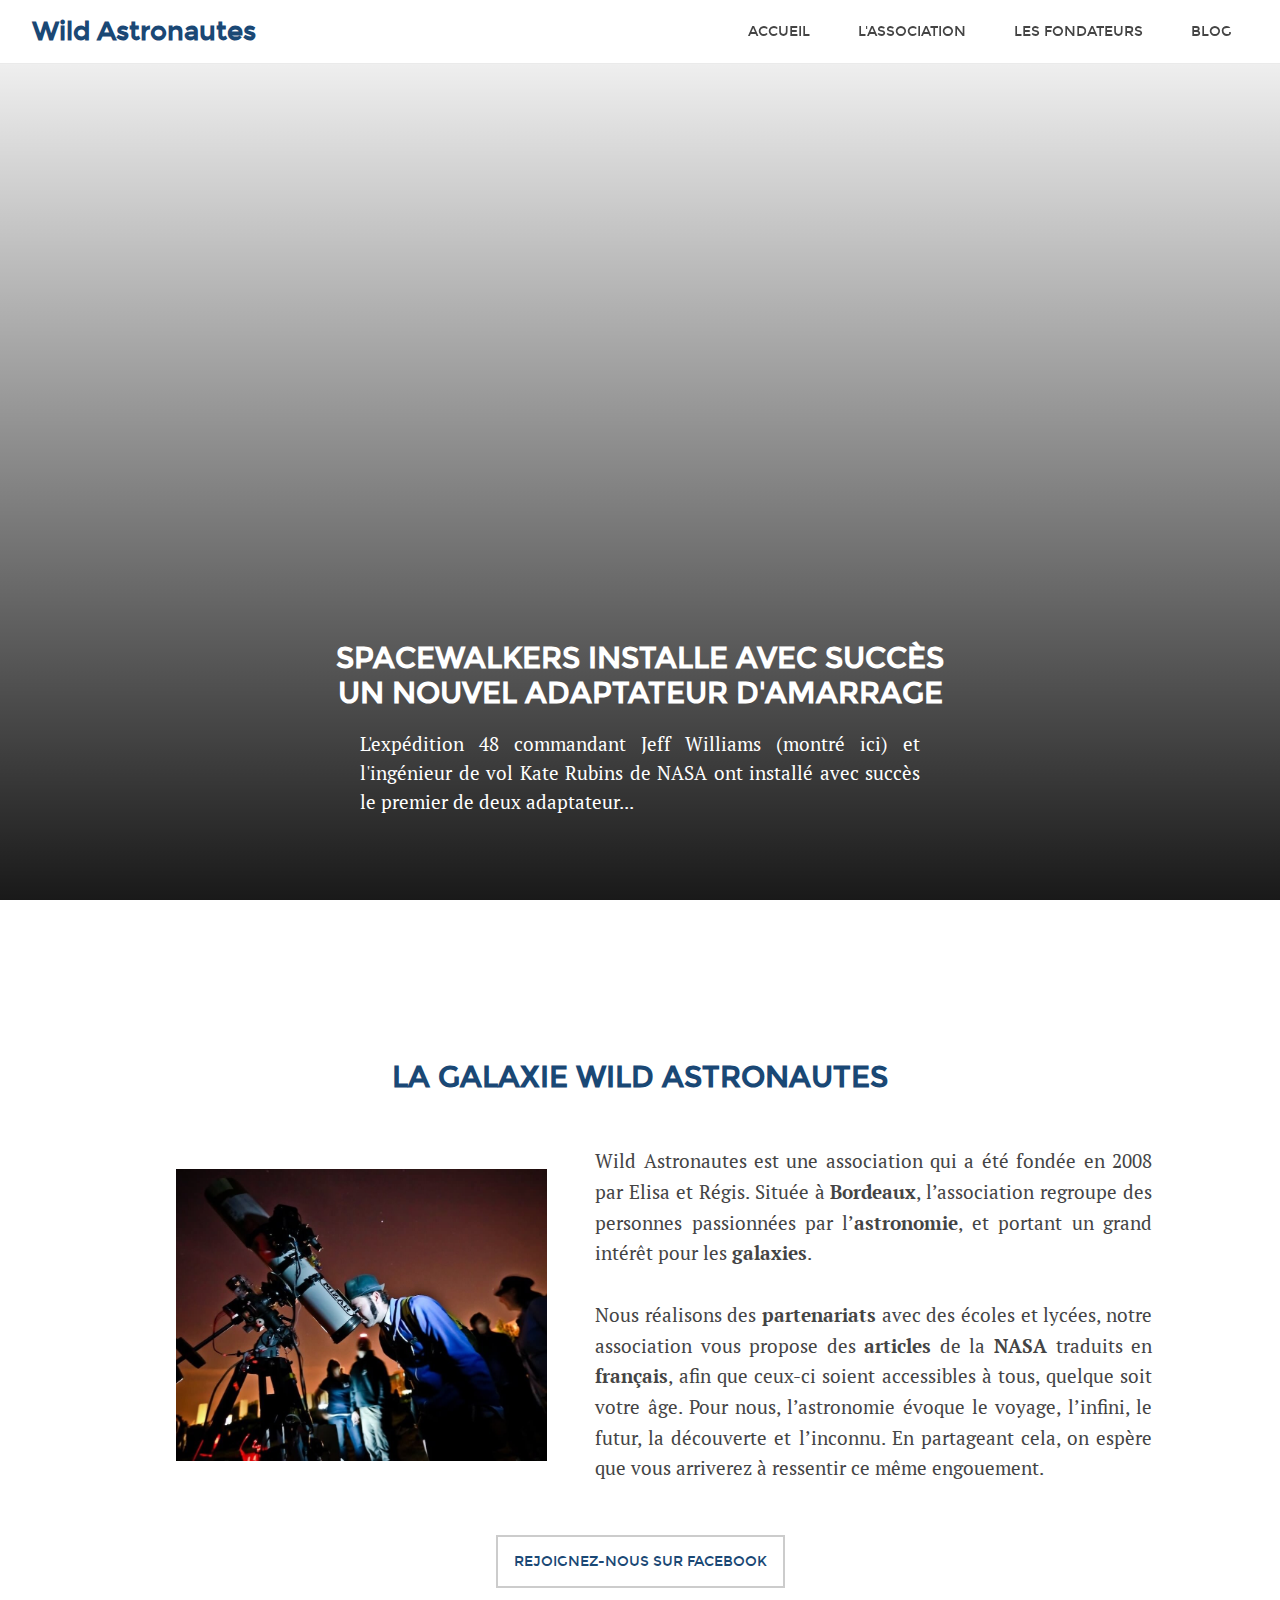
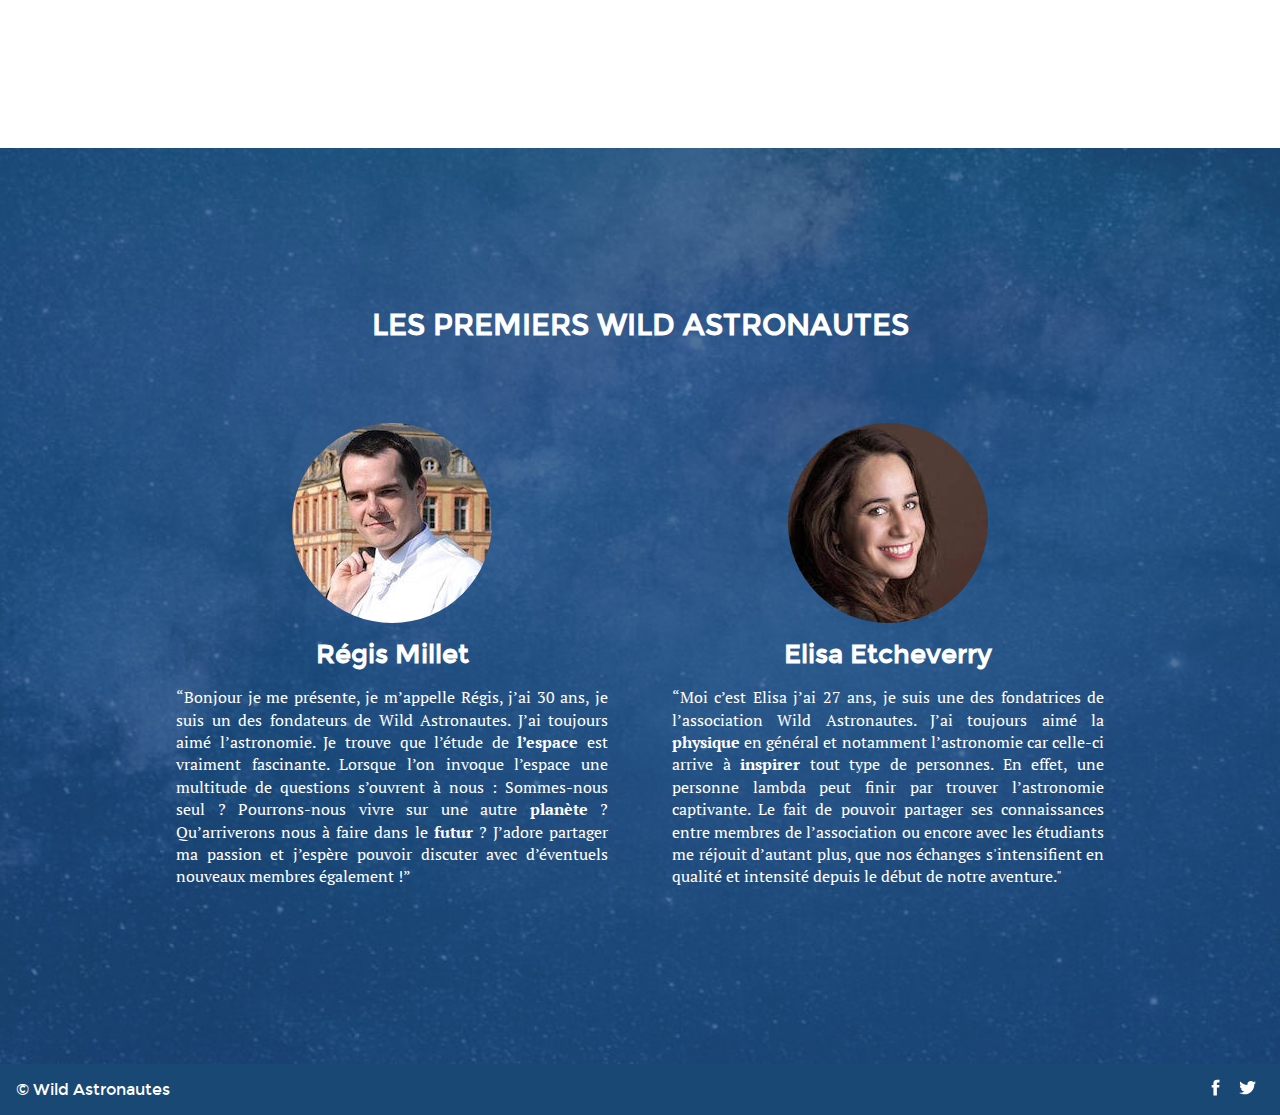
<file: index.html>
<!DOCTYPE html>
<html lang="fr">
  <head>
    <meta charset="utf-8">
    <meta http-equiv="X-UA-Compatible" content="IE=edge">
    <title>L'association Wild Astronautes</title>
    <meta name="viewport" content="width=device-width, initial-scale=1">
    <link rel="stylesheet" type="text/css" href="css/main.min.css">
    <link href="https://fonts.googleapis.com/css?family=PT+Serif:400,700" rel="stylesheet" type="text/css">
  </head>
  <body>
    <main class="Main">
      <header class="Header" id="Header">
        <h1 class="Logo">Wild Astronautes</h1>
        <nav class="Navigation">
          <input type="checkbox" id="toggle-nav" aria-label="open/close navigation">
  				<label for="toggle-nav" class="nav-button"></label>
          <ul class="Navigation__list">
            <li class="Navigation__item">
              <a class="Navigation__link" href="index.html#accueil">Accueil</a>
            </li>
            <li class="Navigation__item">
              <a class="Navigation__link" href="index.html#association">L'association</a>
            </li>
            <li class="Navigation__item">
              <a class="Navigation__link" href="index.html#fondateurs">Les fondateurs</a>
            </li>
            <li class="Navigation__item">
              <a class="Navigation__link" href="blog.html">Blog</a>
            </li>
          </ul>
     <!-- scrollup -->
          <a id="btn-scrollup" href="#" class="thb-scrollup thb-go-top" style="display: block;">^</a>
        </nav>
      </header>

       <section id="accueil" class="Accueil" style="">
        <!--<div class="innerContent">

         <a href="article.html" class="Hero-unit__link">
            <h2 class="Hero-unit__title">La prochaine mission de Cygnus prévue pour Mars</h2>
            <p class="Hero-unit__desc">Orbital ATK a accompli une mission importante pour la prochaine mission spatiale de la Station spatiale internationale de la NASA …</p>
          </a>
        </div> -->
      </section>

      <section id="association" class="Section Section--introduction">
        <h2 class="Section__title">La galaxie Wild Astronautes</h2>

        <div class="Section__row">
          <figure class="Section__img">
            <img src="img/association.jpg" alt="Association Wild Astronautes" />
          </figure>
          <div class="Section__desc">
            <p class="">Wild Astronautes est une association qui a été fondée en 2008 par Elisa et Régis.
           Située à <strong>Bordeaux</strong>, l’association regroupe des personnes passionnées par l’<strong>astronomie</strong>, et portant un grand intérêt pour les <strong>galaxies</strong>.
           <br /><br />Nous réalisons des <strong>partenariats</strong> avec des écoles et lycées, notre association vous propose des <strong> articles </strong>de la <strong>NASA</strong> traduits en <strong>français</strong>, afin que ceux-ci soient accessibles à tous, quelque soit votre âge.
           Pour nous, l’astronomie évoque le voyage, l’infini, le futur, la découverte et l’inconnu. En partageant cela, on espère que vous arriverez à ressentir ce même engouement.</p>
          </div>
        </div>
      <a href="#" class="Button Section__button">Rejoignez-nous sur Facebook</a>
      </section>

      <section id="fondateurs" class="Section Section--team">

        <h2 class="Section__title">Les premiers Wild Astronautes</h2>
        <div class="Container__article">
          <article class="Biography">
            <figure class="Biography__figure">
              <img src="img/regis_millet.jpg" alt="Régis Millet" />
            </figure>
            <h3 class="Biography__title">Régis Millet</h3>
            <p class="Biography__desc">
            “Bonjour je me présente, je m’appelle Régis, j’ai 30 ans, je suis un des fondateurs de Wild Astronautes.

            J’ai toujours aimé l’astronomie. Je trouve que l’étude de <strong>l’espace</strong> est vraiment fascinante.

            Lorsque l’on invoque l’espace une multitude de questions s’ouvrent à nous : Sommes-nous seul ? Pourrons-nous vivre sur une autre <strong>planète </strong>? Qu’arriverons nous à faire dans le <strong>futur</strong> ?

            J’adore partager ma passion et j’espère pouvoir discuter avec d’éventuels nouveaux membres également !”</p>
          </article>

          <article class="Biography">
            <figure class="Biography__figure">
              <img src="img/elisa_etcheverry.jpg" alt="Elisa Etcheverry" />
            </figure>
            <h3 class="Biography__title">Elisa Etcheverry</h3>
            <p class="Biography__desc">“Moi c’est Elisa j’ai 27 ans, je suis une des fondatrices de l’association Wild Astronautes.

            J’ai toujours aimé la <strong>physique</strong> en général et notamment l’astronomie car celle-ci arrive à <strong>inspirer</strong> tout type de personnes. En effet, une personne lambda peut finir par trouver l’astronomie captivante.

            Le fait de pouvoir partager ses connaissances entre membres de l’association ou encore avec les étudiants me réjouit d’autant plus, que nos échanges s'intensifient en qualité et intensité depuis le début de notre aventure."</p>
          </article>
        </div>

      </section>
        <footer class="Footer">
			<p>
				© Wild Astronautes
			</p>
          		<ul class="Reseaux">
            		<li><svg class="svg-icon" viewBox="0 0 20 20">
              			<path fill="none" d="M11.344,5.71c0-0.73,0.074-1.122,1.199-1.122h1.502V1.871h-2.404c-2.886,0-3.903,1.36-3.903,3.646v1.765h-1.8V10h1.8v8.128h3.601V10h2.403l0.32-2.718h-2.724L11.344,5.71z"></path>
            		</svg>
            		</li>
        			<li><svg class="svg-icon" viewBox="0 0 20 20">
              			<path fill="none" d="M18.258,3.266c-0.693,0.405-1.46,0.698-2.277,0.857c-0.653-0.686-1.586-1.115-2.618-1.115c-1.98,0-3.586,1.581-3.586,3.53c0,0.276,0.031,0.545,0.092,0.805C6.888,7.195,4.245,5.79,2.476,3.654C2.167,4.176,1.99,4.781,1.99,5.429c0,1.224,0.633,2.305,1.596,2.938C2.999,8.349,2.445,8.19,1.961,7.925C1.96,7.94,1.96,7.954,1.96,7.97c0,1.71,1.237,3.138,2.877,3.462c-0.301,0.08-0.617,0.123-0.945,0.123c-0.23,0-0.456-0.021-0.674-0.062c0.456,1.402,1.781,2.422,3.35,2.451c-1.228,0.947-2.773,1.512-4.454,1.512c-0.291,0-0.575-0.016-0.855-0.049c1.588,1,3.473,1.586,5.498,1.586c6.598,0,10.205-5.379,10.205-10.045c0-0.153-0.003-0.305-0.01-0.456c0.7-0.499,1.308-1.12,1.789-1.827c-0.644,0.28-1.334,0.469-2.06,0.555C17.422,4.782,17.99,4.091,18.258,3.266"></path>
            		</svg></li>
            	</ul>
		</footer>
    </main>
    <!-- Bibliothèques JavaScript -->
    <script src="https://ajax.googleapis.com/ajax/libs/jquery/1.12.4/jquery.min.js"></script>
    <script type="text/javascript" src="controllers/effetScroll.js"></script>
    <script type="text/javascript" src="collections/articles.js"></script>
    <script type="text/javascript" src="models/article.js"></script>
    <script type="text/javascript" src="controllers/index_controller.js"></script>
  </body>
</html>
</file>
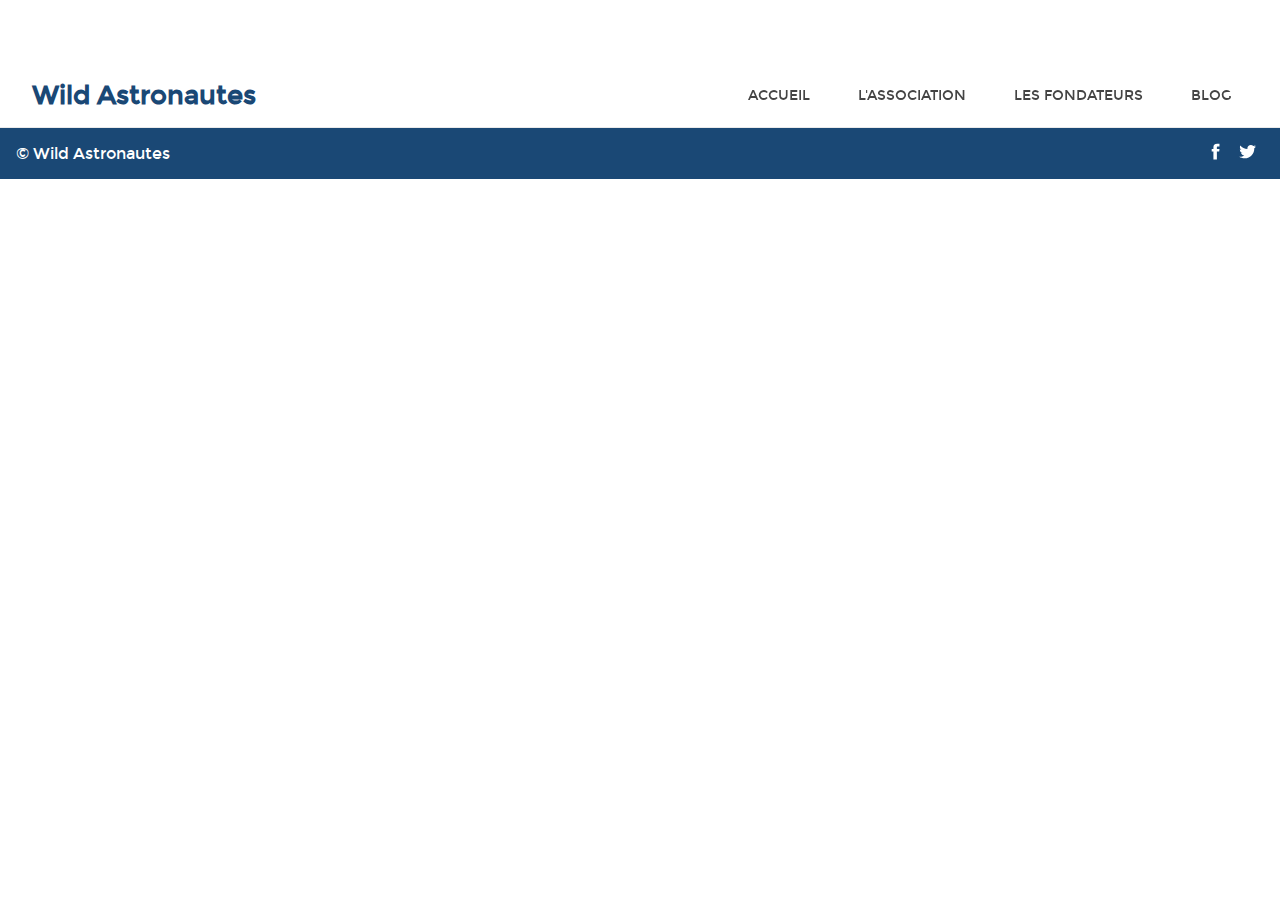
<file: article.html>
<!DOCTYPE html>
<html lang="fr">
<head>
	<title>L'article Wild Astronautes</title>
	<meta charset="utf-8">
	<meta http-equiv="X-UA-Compatible" content="IE=edge">
	<meta name="viewport" content="width=device-width, initial-scale=1">
	<link rel="stylesheet" type="text/css" href="css/main.min.css">
	<link href="https://fonts.googleapis.com/css?family=PT+Serif:400,700" rel="stylesheet" type="text/css">
</head>
<body>
	<main class="Main">
		<header class="Header">
			<h1 class="Logo">Wild Astronautes</h1>
			<nav class="Navigation">
				<input type="checkbox" id="toggle-nav" aria-label="open/close navigation">
				<label for="toggle-nav" class="nav-button"></label>
				<ul class="Navigation__list">
					<li class="Navigation__item">
						<a class="Navigation__link" href="index.html">Accueil</a>
					</li>
					<li class="Navigation__item ">
						<a class="Navigation__link" href="index.html#association">L'association</a>
					</li>
					<li class="Navigation__item">
						<a class="Navigation__link" href="index.html#fondateurs">Les fondateurs</a>
					</li>
					<li class="Navigation__item">
						<a class="Navigation__link" href="blog.html">Blog</a>
					</li>
				</ul>
				<!-- scrollup -->
				<a id="btn-scrollup" href="#" class="thb-scrollup thb-go-top" style="display: block;">^</a>
			</nav>
		</header>

		<section class="Section Section__fullArticle">

		</section>

		<footer class="Footer">
			<p>
				© Wild Astronautes
			</p>
          		<ul class="Reseaux">
            		<li><svg class="svg-icon" viewBox="0 0 20 20">
              			<path fill="none" d="M11.344,5.71c0-0.73,0.074-1.122,1.199-1.122h1.502V1.871h-2.404c-2.886,0-3.903,1.36-3.903,3.646v1.765h-1.8V10h1.8v8.128h3.601V10h2.403l0.32-2.718h-2.724L11.344,5.71z"></path>
            		</svg>
            		</li>
        			<li><svg class="svg-icon" viewBox="0 0 20 20">
              			<path fill="none" d="M18.258,3.266c-0.693,0.405-1.46,0.698-2.277,0.857c-0.653-0.686-1.586-1.115-2.618-1.115c-1.98,0-3.586,1.581-3.586,3.53c0,0.276,0.031,0.545,0.092,0.805C6.888,7.195,4.245,5.79,2.476,3.654C2.167,4.176,1.99,4.781,1.99,5.429c0,1.224,0.633,2.305,1.596,2.938C2.999,8.349,2.445,8.19,1.961,7.925C1.96,7.94,1.96,7.954,1.96,7.97c0,1.71,1.237,3.138,2.877,3.462c-0.301,0.08-0.617,0.123-0.945,0.123c-0.23,0-0.456-0.021-0.674-0.062c0.456,1.402,1.781,2.422,3.35,2.451c-1.228,0.947-2.773,1.512-4.454,1.512c-0.291,0-0.575-0.016-0.855-0.049c1.588,1,3.473,1.586,5.498,1.586c6.598,0,10.205-5.379,10.205-10.045c0-0.153-0.003-0.305-0.01-0.456c0.7-0.499,1.308-1.12,1.789-1.827c-0.644,0.28-1.334,0.469-2.06,0.555C17.422,4.782,17.99,4.091,18.258,3.266"></path>
            		</svg></li>
            	</ul>
		</footer>
	</main>
	 <!-- Bibliothèques JavaScript -->
	<script src="https://ajax.googleapis.com/ajax/libs/jquery/1.12.4/jquery.min.js"></script>
 	<script type="text/javascript" src="controllers/effetScroll.js"></script>
 	<script type="text/javascript" src="collections/articles.js"></script>
 	<script type="text/javascript" src="models/article.js"></script>
 	<script type="text/javascript" src="controllers/article_controllers.js"></script>
</body>
</html>
</file>
<file: css/main.min.css>
/*! normalize.css v3.0.2 | MIT License | git.io/normalize */.Main,body,html{height:100%}.Article__link,.Button,.Hero-unit__link,.Navigation__link,.Partage__link{text-decoration:none}.Section,body{-webkit-box-direction:normal;-webkit-box-orient:vertical}.Hero-unit__link,.Section,body{-webkit-box-orient:vertical}.Button,.Hero-unit__title,.Navigation__item,.Partage__socialname,.Section__title{text-transform:uppercase}html{font-family:sans-serif;-ms-text-size-adjust:100%;-webkit-text-size-adjust:100%;font-size:16px;text-rendering:optimizeLegibility!important;-webkit-font-smoothing:antialiased!important;box-sizing:border-box}body{margin:0;display:-webkit-box;display:-ms-flexbox;display:flex;-ms-flex-direction:column;flex-direction:column;-webkit-box-align:center;-ms-flex-align:center;align-items:center;-webkit-box-pack:center;-ms-flex-pack:center;justify-content:center;font-family:'PT serif',serif;color:#444}.Button,.Header,h1,h2,h3{font-family:Montserrat,sans-serif}article,aside,details,figcaption,figure,footer,header,hgroup,main,menu,nav,section,summary{display:block}a{background-color:transparent}img{border:0}svg:not(:root){overflow:hidden}*,:after,:before{box-sizing:inherit}@font-face{font-family:Montserrat;src:url(../fonts/Montserrat/montserrat-regular-webfont.eot);src:url(../fonts/Montserrat/montserrat-regular-webfont.eot?#iefix) format('embedded-opentype'),url(../fonts/Montserrat/montserrat-regular-webfont.woff2) format('woff2'),url(../fonts/Montserrat/montserrat-regular-webfont.woff) format('woff'),url(../fonts/Montserrat/montserrat-regular-webfont.ttf) format('truetype'),url(../fonts/Montserrat/montserrat-regular-webfont.svg#montserratregular) format('svg');font-weight:400;font-style:normal}.Main{width:100%;margin-top:8rem}.Header{display:-webkit-box;display:-ms-flexbox;display:flex;-webkit-box-pack:justify;-ms-flex-pack:justify;justify-content:space-between;-webkit-box-align:center;-ms-flex-align:center;align-items:center;position:fixed;width:100%;padding:.4rem 2rem;margin-top:-4rem;height:64px;height:4rem;z-index:2;background-color:#fff;border-bottom:1px solid #eaeaea}.Logo{font-size:25.6px;font-size:1.6rem;color:#1A4875}.Navigation input{display:none}.Navigation__item{padding:1rem}.Navigation__link{color:#fff}.Navigation__list{position:absolute;width:51vw;-webkit-transform:translateX(100%) translateZ(0);transform:translateX(100%) translateZ(0);-webkit-transition:-webkit-transform .2s;transition:-webkit-transform .2s;transition:transform .2s;transition:transform .2s,-webkit-transform .2s;will-change:transform;list-style:none;top:64px;top:4rem;background-color:rgba(26,72,117,.8);padding:0;right:0;margin:0}input:checked~.Navigation__list{-webkit-transform:translateX(0);transform:translateX(0)}.nav-button{display:block;position:absolute;top:22.4px;top:1.4rem;right:16px;right:1rem;z-index:1;height:20.8px;height:1.3rem;width:48px;width:3rem;background-color:transparent;background-image:-webkit-linear-gradient(left,#ccc,#ccc),-webkit-linear-gradient(left,#ccc,#ccc),-webkit-linear-gradient(left,#ccc,#ccc);background-image:linear-gradient(to right,#ccc,#ccc),linear-gradient(to right,#ccc,#ccc),linear-gradient(to right,#ccc,#ccc);background-position:center top,center,center bottom;background-repeat:no-repeat;background-size:2rem .3rem;padding:0;outline:0;border:0;cursor:pointer;-webkit-tap-highlight-color:transparent}.Hero-unit,.Section{display:-ms-flexbox}.Hero-unit,.Section--team{background-size:cover;background-position:bottom;background-repeat:no-repeat}.Navigation__item--active .Navigation__link{color:#1A4875;border-bottom:2px solid #1A4875}.Section{display:-webkit-box;display:flex;-ms-flex-direction:column;flex-direction:column;-webkit-box-pack:center;-ms-flex-pack:center;justify-content:center;-webkit-box-align:center;-ms-flex-align:center;align-items:center;padding:5rem 2rem}.Section--introduction{background-color:#fff}.Section--team{background-image:url(../img/background-team.jpg)}.Section--team .Section__title{color:#FFF}.Section__title{margin:0 0 2rem;font-size:28.8px;font-size:1.8rem;text-align:center;color:#1A4875}.Hero-unit,.Hero-unit__link{display:-webkit-box;color:#fff}.Section__img{margin:.3rem 1rem 0;-webkit-box-flex:initial;-ms-flex:initial;flex:initial;text-align:center}.Section__img img{max-width:80%;height:auto}.Accueil,.Hero-unit{height:100%}.Section__desc{min-width:320px;min-width:20rem;max-width:640px;max-width:40rem;-webkit-box-flex:initial;-ms-flex:initial;flex:initial;font-size:19.2px;font-size:1.2rem;text-align:justify;line-height:1.6}.Hero-unit{display:flex;-webkit-box-pack:end;-ms-flex-pack:end;justify-content:flex-end;-webkit-box-align:center;-ms-flex-align:center;align-items:center;padding:0 2rem 4rem;margin-top:-4rem}.Hero-unit__title{margin:0;min-width:320px;min-width:20rem;max-width:608px;max-width:38rem;font-size:28.8px;font-size:1.8rem}.Hero-unit__desc{min-width:320px;min-width:20rem;max-width:560px;max-width:35rem;font-size:19.2px;font-size:1.2rem}.Hero-unit__link{display:-ms-flexbox;display:flex;-webkit-box-direction:normal;-ms-flex-direction:column;flex-direction:column;-webkit-box-align:center;-ms-flex-align:center;align-items:center}.Container__article,.Section__search{-webkit-box-orient:horizontal;-webkit-box-direction:normal}.Container__article{display:-webkit-box;display:-ms-flexbox;display:flex;-ms-flex-direction:row;flex-direction:row;-webkit-box-pack:center;-ms-flex-pack:center;justify-content:center;-ms-flex-wrap:wrap;flex-wrap:wrap;color:#444}.Section__row{display:-webkit-box;display:-ms-flexbox;display:flex;-ms-flex-wrap:wrap;flex-wrap:wrap;-webkit-box-pack:center;-ms-flex-pack:center;justify-content:center;-webkit-box-align:center;-ms-flex-align:center;align-items:center}.Biography{-webkit-box-flex:0;-ms-flex:0 1 27em;flex:0 1 27em;margin:2rem 0}.Biography__figure{display:-webkit-box;display:-ms-flexbox;display:flex;-webkit-box-pack:center;-ms-flex-pack:center;justify-content:center;margin-bottom:1rem}.Biography__figure img{border-radius:50%}.Biography__title{margin:0;font-size:25.6px;font-size:1.6rem;text-align:center;color:#fff}.Biography__desc{font-size:19.2px;font-size:1.2rem;line-height:1.4;text-align:justify;color:#fff}.Button{padding:1rem;margin-top:2rem;font-size:14.4px;font-size:.9rem;color:#1A4875;border:2px solid #ccc}.Button:hover,.Footer{background-color:#1A4875;color:#fff}.Button:hover{border:2px solid #1A4875}.Footer{display:-webkit-box;display:-ms-flexbox;display:flex;-webkit-box-pack:justify;-ms-flex-pack:justify;justify-content:space-between;-webkit-box-align:center;-ms-flex-align:center;align-items:center;padding:0 1rem;font-family:Montserrat}.Article__date,.Partage__item,.fullArticle__footer,.fullArticle__infos{font-family:Montserrat,sans-serif}.thb-scrollup{position:fixed;right:30px;bottom:55px;z-index:10000;display:block;text-align:center;font-size:50px;padding-top:7px;height:32px;width:32px;color:#ccc;border:2px solid;border-radius:4px;cursor:pointer}.Article__list,.Section__search{display:-webkit-box;display:-ms-flexbox}.thb-scrollup:hover{color:#ccc}.thb-scrollup:after{font-size:22px;line-height:32px;position:absolute;top:0;right:0;bottom:0;left:0;text-align:center}.Section__search{display:flex;-ms-flex-direction:row;flex-direction:row;-webkit-box-pack:justify;-ms-flex-pack:justify;justify-content:space-between;margin-top:-.1rem;padding:.8rem;position:fixed;width:100%;background-color:rgba(255,255,255,.85)}.Categories__list{display:none}.Section__articles{padding:2rem 1rem;background:url(../img/background-team.jpg) no-repeat fixed;background-size:cover}.Article__list{display:flex;-ms-flex-wrap:wrap;flex-wrap:wrap;-webkit-box-pack:center;-ms-flex-pack:center;justify-content:center;max-width:1280px;max-width:80rem;padding-left:0;list-style-type:none}.Article__footer,.Article__item{display:-webkit-box;display:-ms-flexbox}.Article__item{display:flex;-webkit-box-flex:0;-ms-flex:0 1 30em;flex:0 1 30em;-webkit-box-orient:vertical;-webkit-box-direction:normal;-ms-flex-direction:column;flex-direction:column;-webkit-box-pack:justify;-ms-flex-pack:justify;justify-content:space-between;margin:1.5rem .4rem;padding:1rem;background-color:#fff}.Article__title{margin:1.2rem 0 0;font-size:22.4px;font-size:1.4rem}.Article__date{padding-bottom:.4rem;font-size:14.4px;font-size:.9rem;border-bottom:3px solid #eaeaea;color:#666}.Article__link{color:#1A4875}.Article__content{padding:1rem .2rem}.Article__desc{font-size:16px;font-size:1rem;line-height:1.4;-webkit-hyphens:auto;-ms-hyphens:auto;hyphens:auto;margin:.4rem 0}.Article__figure{padding:0;margin:0;overflow:hidden}.Article__footer{display:flex;-webkit-box-pack:justify;-ms-flex-pack:justify;justify-content:space-between;-webkit-box-align:center;-ms-flex-align:center;align-items:center}.Article__partage,.Partage__item{display:-webkit-box;display:-ms-flexbox}.Article__partage{display:flex;-webkit-box-orient:horizontal;-webkit-box-direction:normal;-ms-flex-direction:row;flex-direction:row;-webkit-box-pack:end;-ms-flex-pack:end;justify-content:flex-end;padding:0;margin-left:.2rem}.fullArticle__content,.fullArticle__header{-webkit-box-orient:vertical;-webkit-box-direction:normal}.Article__button{font-size:12.8px;font-size:.8rem;margin:0;padding:.6rem}.Partage__item{display:flex;-webkit-box-align:center;-ms-flex-align:center;align-items:center;margin:0 .2rem;background-color:#444}.Partage__link,.fullArticle__header{display:-webkit-box;display:-ms-flexbox}.Partage__item:first-child{margin-left:0}.Partage__item:last-child{margin-right:0}.Partage__link{display:flex;-webkit-box-align:center;-ms-flex-align:center;align-items:center;padding:.6rem .7rem;color:#fff}.Partage__item--facebook{background-color:#3b5998}.Partage__item--twitter{background-color:#1da1f2}.Partage__socialname{padding:0 .3rem;font-size:11.2px;font-size:.7rem}.svg-icon{width:1em;height:1em}.svg-icon path,.svg-icon polygon,.svg-icon rect{fill:#fff}.Article__item img{width:100%}.Section__fullArticle{padding:0}.fullArticle__header{padding:0 2rem;margin:3rem 0 1rem;display:flex;-ms-flex-direction:column;flex-direction:column;-webkit-box-align:center;-ms-flex-align:center;align-items:center;text-align:center}.fullArticle__content{display:-webkit-box;display:-ms-flexbox;display:flex;-ms-flex-direction:column;flex-direction:column;-webkit-box-pack:center;-ms-flex-pack:center;justify-content:center;-webkit-box-align:center;-ms-flex-align:center;align-items:center}.fullArticle__title{margin:0 0 1rem;color:#1A4875;font-size:32px;font-size:2rem;text-transform:none}.fullArticle__infos{border-bottom:5px solid #eaeaea;padding-bottom:2rem;margin:2rem 0;text-align:center}.fullArticle__desc{padding:0 2rem;font-size:20.8px;font-size:1.3rem;line-height:1.6}.fullArticle__img{height:480px;height:40rem;margin:0;width:100%;background-position:center;background-size:cover}.desktop{display:none}.fullArticle__footer{display:-webkit-box;display:-ms-flexbox;display:flex;border-top:5px solid #eaeaea;max-width:416px;max-width:26rem;padding-top:2rem;margin:2rem 0;-webkit-box-pack:center;-ms-flex-pack:center;justify-content:center}.fullArticle__footer img{margin-left:.5rem}.Reseaux{list-style:none;-webkit-box-orient:horizontal;-webkit-box-direction:normal;-ms-flex-direction:row;flex-direction:row;display:-webkit-box;display:-ms-flexbox;display:flex;-webkit-box-pack:center;-ms-flex-pack:center;justify-content:center;-webkit-box-align:center;-ms-flex-align:center;align-items:center;margin:0;padding:0}.Reseaux li{padding:.4rem}.Reseaux .svg-icon{width:1.2em;height:1.2em}@media (min-width:41em){.Section__img img{max-width:50%}.Section__img{text-align:center}.fullArticle__desc{padding:0 4rem}}@media (min-width:64em){.fullArticle__desc{padding:0 8rem}.Article__item{margin:1.5rem 1.4rem}}@media (min-width:65em){.Navigation__list,.Section__search{-webkit-box-orient:horizontal;width:100%}.Category__link,.Navigation__link{color:#444;text-decoration:none}.Category__link,.fullArticle__text{font-family:Montserrat,sans-serif}html{font-size:16px}.Section{padding:10rem 6rem}.Section__articles{padding:5rem 1rem}.Section__search{padding:1rem}.Section__img{margin:.3rem 3rem 0;-webkit-box-flex:1.2;-ms-flex:1.2;flex:1.2}.Section__img img{max-width:100%;height:auto}.Section__desc{-webkit-box-flex:1.8;-ms-flex:1.8;flex:1.8}.Hero-unit{text-align:center;padding:0 2rem 4rem}.Hero-unit__desc{text-align:justify;line-height:1.8rem}.Biography{margin:2rem 2rem 0}.Biography__desc{font-size:1rem}.nav-button,nav>input{display:none}.Navigation__list,.Section__row{display:-webkit-box;display:-ms-flexbox}.Navigation__item{margin-left:1rem;font-size:.9rem;text-transform:uppercase;border:0}.Navigation__item:first-child{margin-left:0}.Navigation__list{display:flex;list-style:none;-webkit-box-direction:normal;-ms-flex-direction:row;flex-direction:row;position:initial;padding:0;-webkit-transform:none;transform:none;background-color:transparent}.Section__search,.fullArticle__menuFloat{-webkit-box-direction:normal;position:fixed}.Section__row{display:flex;-ms-flex-wrap:nowrap;flex-wrap:nowrap;-webkit-box-pack:center;-ms-flex-pack:center;justify-content:center;max-width:64rem}.Categories__list,.Section__search{display:-webkit-box;display:-ms-flexbox}.Article__item{margin:1.5rem 2.4rem}.fullArticle__header{padding:0 16rem}.fullArticle__desc{padding:0 18rem}.Section__fullArticle{padding:0}.Section__search{height:3.4rem;display:flex;-ms-flex-direction:row;flex-direction:row;-webkit-box-pack:justify;-ms-flex-pack:justify;justify-content:space-between;margin-top:-.1rem;background-color:rgba(255,255,255,.85)}.Categories__list{display:flex;-webkit-box-pack:center;-ms-flex-pack:center;justify-content:center;list-style:none;padding:0}.Category__item:first-child{margin:0 .6rem 0 0}.Category__item{margin:0 .6rem}.Category__link{border-radius:2px;padding:.4rem .8rem;font-size:.8rem;border:1px solid #eaeaea;background-color:#fff}.Category__link--active,.Category__link:hover{border:1px solid #1A4875;background-color:#1A4875;color:#fff}.Category__link--cross{border:1px solid #bbb;color:#bbb;padding:.1rem .4rem}.Search__block{display:-webkit-box;display:-ms-flexbox;display:flex}.Search__block input{border-radius:2px;border:1px solid #eaeaea;height:2rem;width:14rem;padding:.4rem;font-size:.8rem}.fullArticle__buttonFacebook .svg-icon,.fullArticle__buttonTweet .svg-icon{width:2em;height:2em}.desktop{display:block}.fullArticle__menuFloat{display:-webkit-box;display:-ms-flexbox;display:flex;-webkit-box-orient:vertical;-ms-flex-direction:column;flex-direction:column;list-style:none;top:14rem;left:4rem;margin:0;padding:0;-webkit-box-pack:center;-ms-flex-pack:center;justify-content:center;-webkit-box-align:center;-ms-flex-align:center;align-items:center;background:#fff;border:1px solid #eaeaea}.fullArticle__text{text-align:center!important;margin:0;padding:.8rem;font-size:.7rem;text-transform:uppercase;background:#eaeaea}.fullArticle__buttonTweet{padding:1rem 0 0 .6rem}.fullArticle__buttonFacebook{padding:.4rem 0 .4rem .6rem}.fullArticle__buttonTweet .svg-icon path{fill:#1da1f2}.fullArticle__buttonFacebook .svg-icon path{fill:#3b5998}}
</file>
